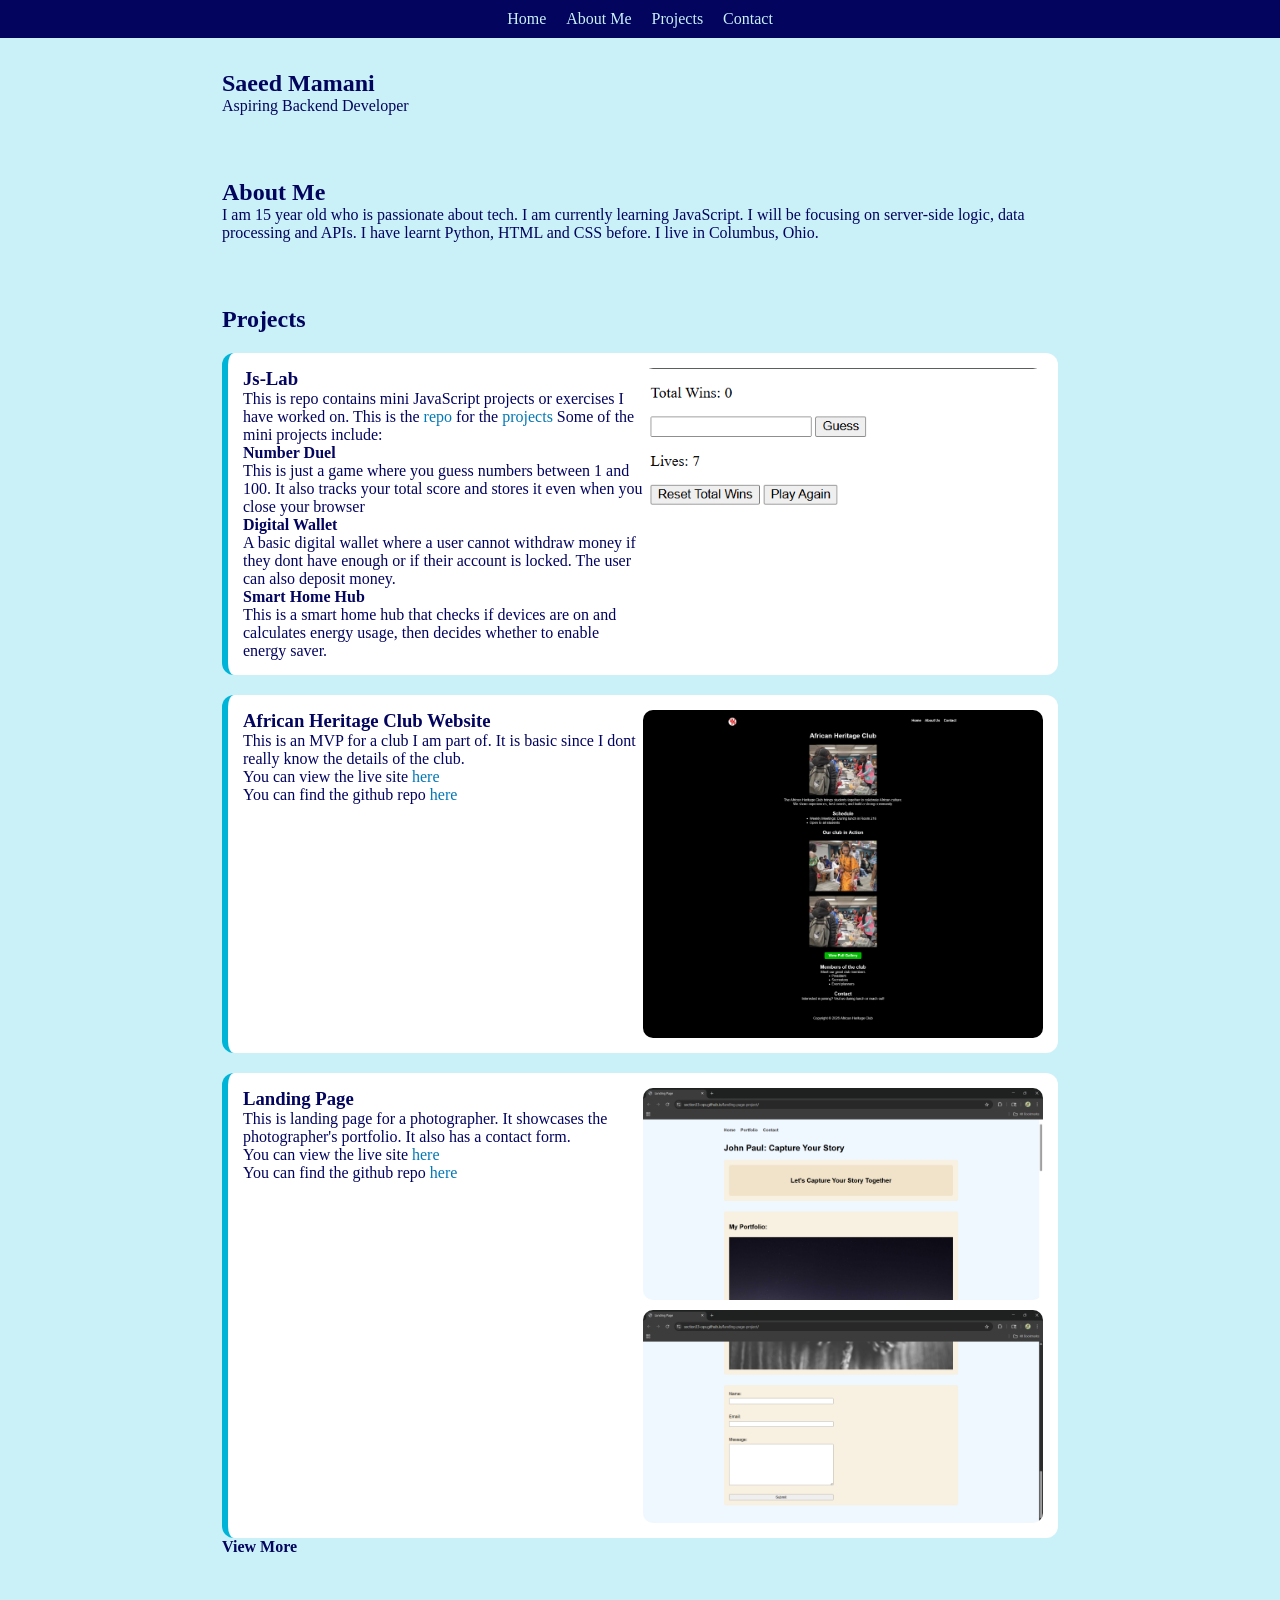
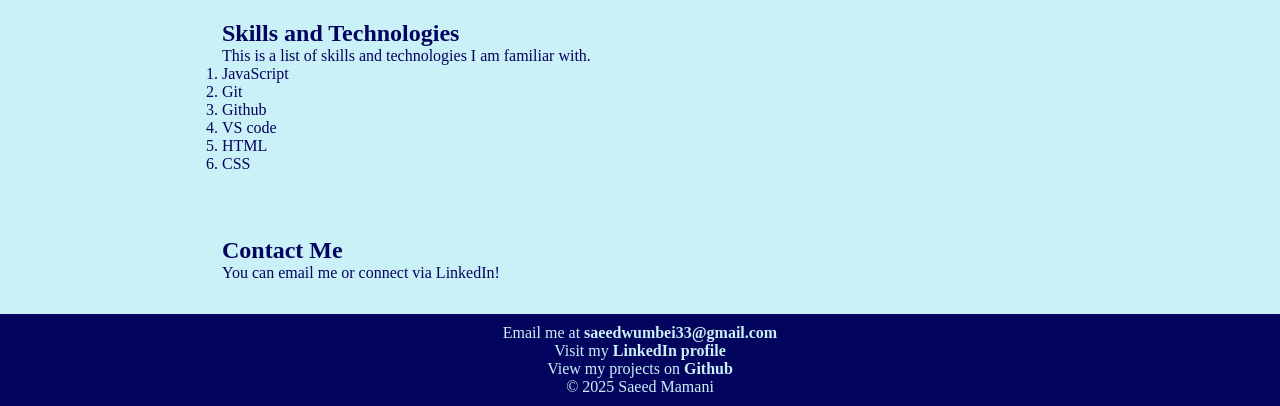
<file: index.html>
<!doctype html>
<html lang="en">
  <head>
    <meta charset="UTF-8" />
    <meta name="viewport" content="width=device-width, initial-scale=1.0" />
    <title>My Portfolio</title>
    <link rel="stylesheet" href="style.css" />
    <script
      defer
      src="https://cloud.umami.is/script.js"
      data-website-id="8faf1765-7739-431b-9f03-7ab2fbd4ca9e"
    ></script>
  </head>
  <body>
    <header>
      <nav>
        <a href="#home">Home</a>
        <a href="#about">About Me</a>
        <a href="#projects">Projects</a>
        <a href="#contact">Contact</a>
      </nav>
    </header>

    <main>
      <section id="home">
        <h1>Saeed Mamani</h1>
        <p>Aspiring Backend Developer</p>
      </section>

      <section id="about">
        <h2>About Me</h2>
        <p>
          I am 15 year old who is passionate about tech. I am currently learning
          JavaScript. I will be focusing on server-side logic, data processing
          and APIs. I have learnt Python, HTML and CSS before. I live in
          Columbus, Ohio.
        </p>
      </section>
      <section id="projects">
        <h2>Projects</h2>

        <div class="project">
          <div>
            <h3>Js-Lab</h3>
            <p>
              This is repo contains mini JavaScript projects or exercises I have
              worked on. This is the <a href="">repo</a> for the
              <a href="">projects</a> Some of the mini projects include:
            </p>

            <h4>Number Duel</h4>
            <p>
              This is just a game where you guess numbers between 1 and 100. It
              also tracks your total score and stores it even when you close
              your browser
            </p>

            <h4>Digital Wallet</h4>
            <p>
              A basic digital wallet where a user cannot withdraw money if they
              dont have enough or if their account is locked. The user can also
              deposit money.
            </p>

            <h4>Smart Home Hub</h4>
            <p>
              This is a smart home hub that checks if devices are on and
              calculates energy usage, then decides whether to enable energy
              saver.
            </p>
          </div>

          <div>
            <img
              src="assets/images/number-duel-screenshot.png"
              alt=""
              class="screenshot"
            />
          </div>
        </div>

        <div class="project">
          <div>
            <h3>African Heritage Club Website</h3>
            <p>
              This is an MVP for a club I am part of. It is basic since I dont
              really know the details of the club.
            </p>
            <p>
              You can view the live site
              <a
                href="https://section33-ops.github.io/african-heritage-club"
                target="_blank"
                >here</a
              >
            </p>
            <p>
              You can find the github repo
              <a
                href="https://github.com/Section33-ops/african-heritage-club"
                target="_blank"
                >here</a
              >
            </p>
          </div>

          <div class="screenshot_container">
            <img
              class="screenshot"
              src="assets/images/african-heritage-club-website-home.png"
              alt="Image of home page of the website"
            />
            <!-- <img
              class="screenshot"
              src="assets/images/african-heritage-club-website-gallery.png"
              alt="Image of gallery page of the website"
            /> -->
          </div>
        </div>

        <div class="landing_page_project project">
          <div>
            <h3>Landing Page</h3>
            <p>
              This is landing page for a photographer. It showcases the
              photographer's portfolio. It also has a contact form.
            </p>
            <p>
              You can view the live site
              <a
                href="https://section33-ops.github.io/landing-page-project/"
                target="_blank"
                >here</a
              >
            </p>
            <p>
              You can find the github repo
              <a
                href="https://github.com/Section33-ops/landing-page-project"
                target="_blank"
                >here</a
              >
            </p>
          </div>

          <div class="screenshot_container">
            <img
              class="screenshot"
              src="assets/images/landing-page-screenshot1.png"
              alt="screenshot of the landing page"
            />
            <img
              class="screenshot"
              src="assets/images/landing-page-screenshot2.png"
              alt="screenshot of the landing page"
            />
          </div>
        </div>

        <a class="view-more" href="projects.html">View More</a>
      </section>

      <section id="skills">
        <h2>Skills and Technologies</h2>
        <p>This is a list of skills and technologies I am familiar with.</p>
        <ol>
          <li>JavaScript</li>
          <li>Git</li>
          <li>Github</li>
          <li>VS code</li>
          <li>HTML</li>
          <li>CSS</li>
        </ol>
      </section>

      <section id="contact">
        <h2>Contact Me</h2>
        <p>You can email me or connect via LinkedIn!</p>
      </section>
    </main>

    <footer>
      <p>
        Email me at
        <a href="mailto:saeedwumbei33@gmail.com">saeedwumbei33@gmail.com</a>
      </p>
      <p>
        Visit my
        <a href="www.linkedin.com/in/saeed-mamani-6a309538a" target="_blank"
          >LinkedIn profile</a
        >
      </p>
      <p>
        View my projects on
        <a href="https://github.com/Section33-ops" target="_blank">Github</a>
      </p>
      <p>&copy; 2025 Saeed Mamani</p>
    </footer>
  </body>
</html>
</file>
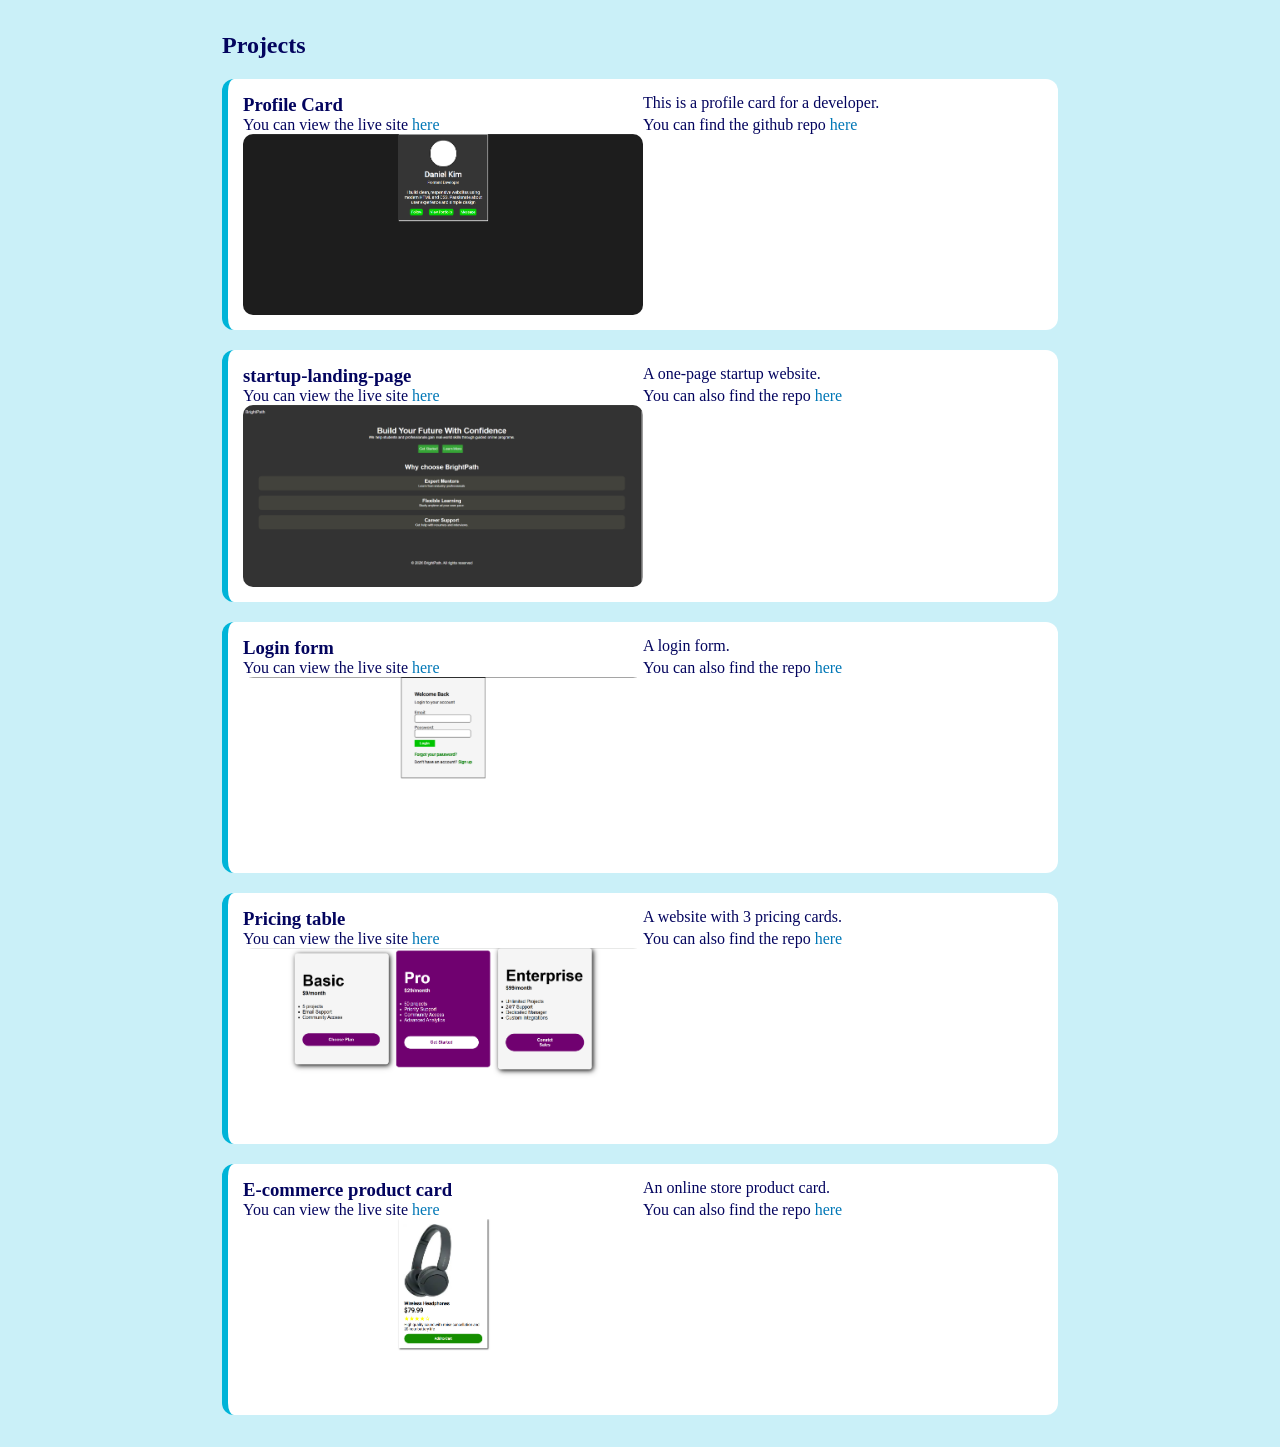
<file: projects.html>
<!doctype html>
<html lang="en">
  <head>
    <meta charset="UTF-8" />
    <meta name="viewport" content="width=device-width, initial-scale=1.0" />
    <title>Projects</title>
    <link rel="stylesheet" href="style.css" />
    <script
      defer
      src="https://cloud.umami.is/script.js"
      data-website-id="8faf1765-7739-431b-9f03-7ab2fbd4ca9e"
    ></script>
  </head>
  <body>
    <section id="projects">
      <h2>Projects</h2>

      <div class="profile-card-project project">
        <h3>Profile Card</h3>
        <p>This is a profile card for a developer.</p>
        <p>
          You can view the live site
          <a
            href="https://section33-ops.github.io/profile-card/"
            target="_blank"
            >here</a
          >
        </p>
        <p>
          You can find the github repo
          <a
            href="https://github.com/Section33-ops/profile-card"
            target="_blank"
            >here</a
          >
        </p>
        <div class="screenshot_container">
          <img
            class="screenshot"
            src="assets/images/profile-card-screenshot.png"
            alt="screenshot of the profile card page"
          />
        </div>
      </div>

      <div class="startup-landing-page-project project">
        <h3>startup-landing-page</h3>
        <p>A one-page startup website.</p>
        <p>
          You can view the live site
          <a
            href="https://section33-ops.github.io/startup-landing-page/"
            target="_blank"
            >here</a
          >
        </p>
        <p>
          You can also find the repo
          <a
            href="https://github.com/Section33-ops/startup-landing-page"
            target="_blank"
            >here</a
          >
        </p>
        <div class="screenshot_container">
          <img
            class="screenshot"
            src="assets/images/startup-landing-page-screenshot.png"
            alt="screenshot of the startup landing page"
          />
        </div>
      </div>

      <div class="login-form-project project">
        <h3>Login form</h3>
        <p>A login form.</p>
        <p>
          You can view the live site
          <a href="https://section33-ops.github.io/login-form/" target="_blank"
            >here</a
          >
        </p>
        <p>
          You can also find the repo
          <a href="https://github.com/Section33-ops/login-form" target="_blank"
            >here</a
          >
        </p>
        <div class="screenshot_container">
          <img
            class="screenshot"
            src="assets/images/login-form-screenshot.png"
            alt="screenshot of the login form page"
          />
        </div>
      </div>

      <div class="pricing-table-project project">
        <h3>Pricing table</h3>
        <p>A website with 3 pricing cards.</p>
        <p>
          You can view the live site
          <a
            href="https://section33-ops.github.io/pricing-table/"
            target="_blank"
            >here</a
          >
        </p>
        <p>
          You can also find the repo
          <a
            href="https://github.com/Section33-ops/pricing-table"
            target="_blank"
            >here</a
          >
        </p>
        <div class="screenshot_container">
          <img
            class="screenshot"
            src="assets/images/pricing-table-screenshot.png"
            alt="screenshot of the pricing table page"
          />
        </div>
      </div>

      <div class="e-commerce-product-card-project project">
        <h3>E-commerce product card</h3>
        <p>An online store product card.</p>
        <p>
          You can view the live site
          <a
            href="https://section33-ops.github.io/e-commerce-product-card/"
            target="_blank"
            >here</a
          >
        </p>
        <p>
          You can also find the repo
          <a
            href="https://github.com/Section33-ops/e-commerce-product-card"
            target="_blank"
            >here</a
          >
        </p>
        <div class="screenshot_container">
          <img
            class="screenshot"
            src="assets/images/e-commerce-product-card-screenshot.png"
            alt="screenshot of the e-commerce product card page"
          />
        </div>
      </div>
    </section>
  </body>
</html>
</file>
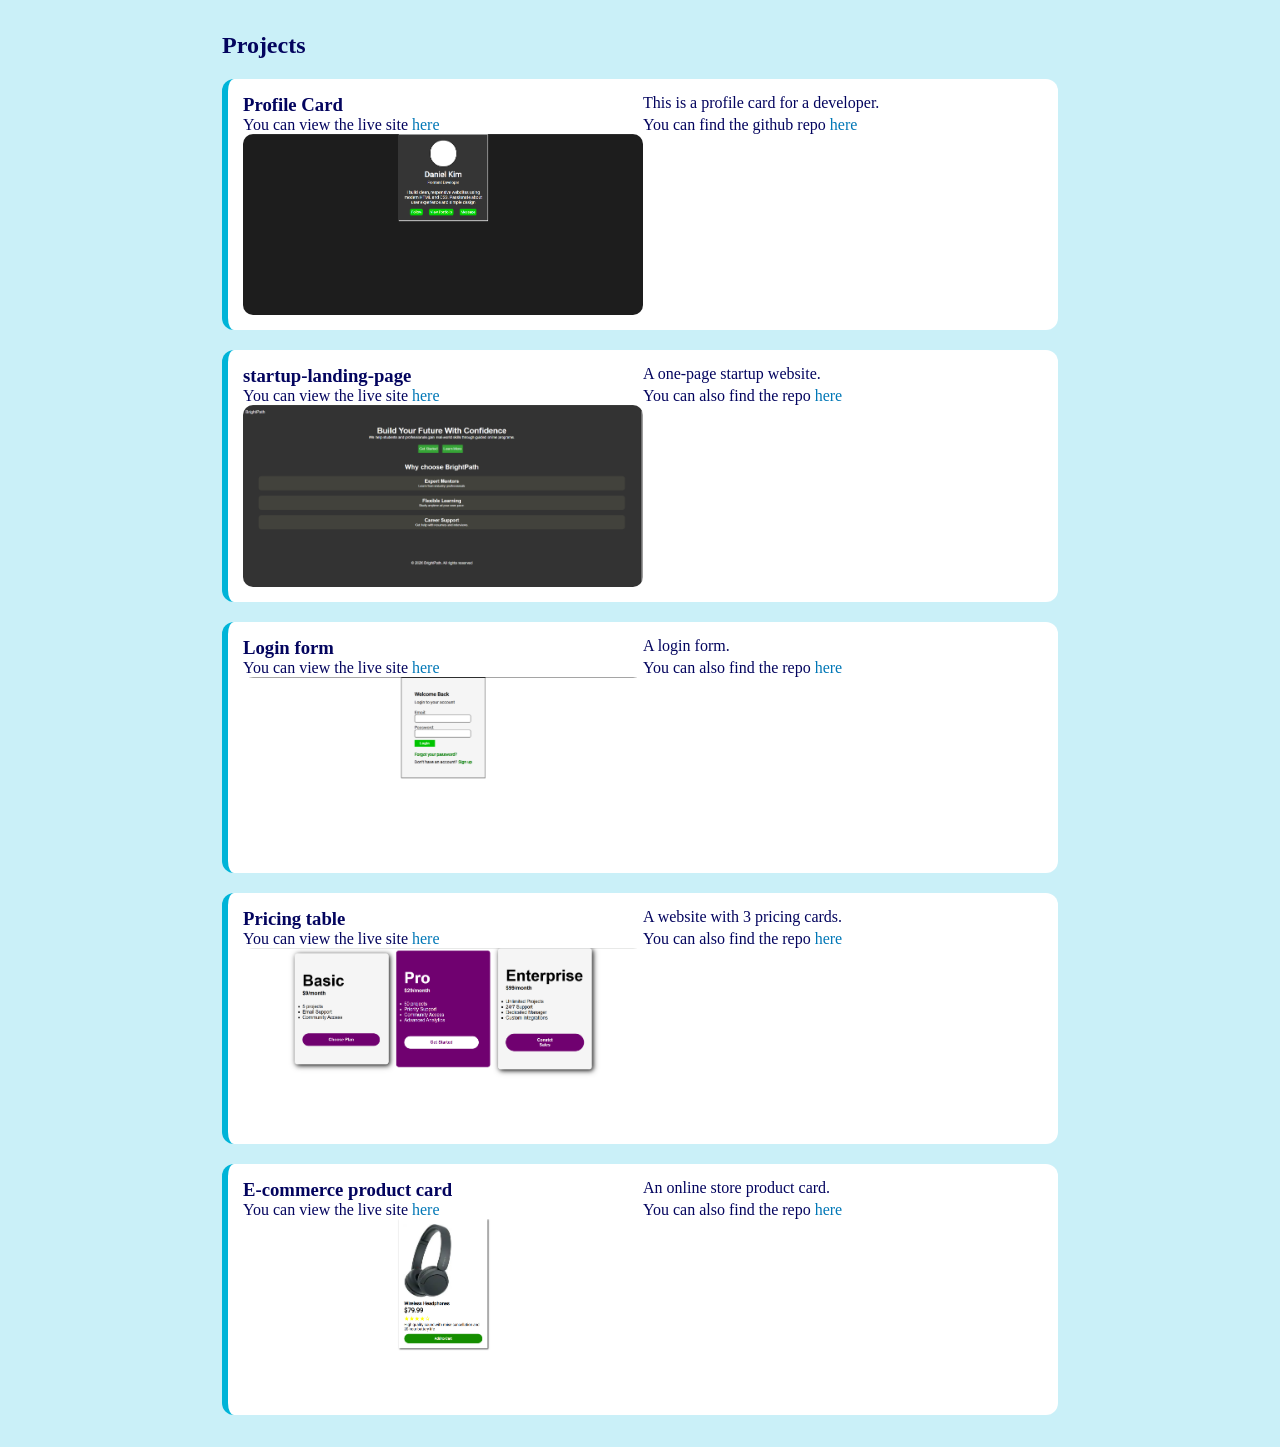
<file: projects/projects.html>
<!doctype html>
<html lang="en">
  <head>
    <meta charset="UTF-8" />
    <meta name="viewport" content="width=device-width, initial-scale=1.0" />
    <title>Projects</title>
    <link rel="stylesheet" href="/style.css" />
  </head>
  <body>
    <section id="projects">
      <h2>Projects</h2>

      <div class="profile-card-project project">
        <h3>Profile Card</h3>
        <p>This is a profile card for a developer.</p>
        <p>
          You can view the live site
          <a
            href="https://section33-ops.github.io/profile-card/"
            target="_blank"
            >here</a
          >
        </p>
        <p>
          You can find the github repo
          <a
            href="https://github.com/Section33-ops/profile-card"
            target="_blank"
            >here</a
          >
        </p>
        <div class="screenshot_container">
          <img
            class="screenshot"
            src="/assets/images/profile-card-screenshot.png"
            alt="screenshot of the profile card page"
          />
        </div>
      </div>

      <div class="startup-landing-page-project project">
        <h3>startup-landing-page</h3>
        <p>A one-page startup website.</p>
        <p>
          You can view the live site
          <a
            href="https://section33-ops.github.io/startup-landing-page/"
            target="_blank"
            >here</a
          >
        </p>
        <p>
          You can also find the repo
          <a
            href="https://github.com/Section33-ops/startup-landing-page"
            target="_blank"
            >here</a
          >
        </p>
        <div class="screenshot_container">
          <img
            class="screenshot"
            src="/assets/images/startup-landing-page-screenshot.png"
            alt="screenshot of the startup landing page"
          />
        </div>
      </div>

      <div class="login-form-project project">
        <h3>Login form</h3>
        <p>A login form.</p>
        <p>
          You can view the live site
          <a href="https://section33-ops.github.io/login-form/" target="_blank"
            >here</a
          >
        </p>
        <p>
          You can also find the repo
          <a href="https://github.com/Section33-ops/login-form" target="_blank"
            >here</a
          >
        </p>
        <div class="screenshot_container">
          <img
            class="screenshot"
            src="/assets/images/login-form-screenshot.png"
            alt="screenshot of the login form page"
          />
        </div>
      </div>

      <div class="pricing-table-project project">
        <h3>Pricing table</h3>
        <p>A website with 3 pricing cards.</p>
        <p>
          You can view the live site
          <a
            href="https://section33-ops.github.io/pricing-table/"
            target="_blank"
            >here</a
          >
        </p>
        <p>
          You can also find the repo
          <a
            href="https://github.com/Section33-ops/pricing-table"
            target="_blank"
            >here</a
          >
        </p>
        <div class="screenshot_container">
          <img
            class="screenshot"
            src="/assets/images/pricing-table-screenshot.png"
            alt="screenshot of the pricing table page"
          />
        </div>
      </div>

      <div class="e-commerce-product-card-project project">
        <h3>E-commerce product card</h3>
        <p>An online store product card.</p>
        <p>
          You can view the live site
          <a
            href="https://section33-ops.github.io/e-commerce-product-card/"
            target="_blank"
            >here</a
          >
        </p>
        <p>
          You can also find the repo
          <a
            href="https://github.com/Section33-ops/e-commerce-product-card"
            target="_blank"
            >here</a
          >
        </p>
        <div class="screenshot_container">
          <img
            class="screenshot"
            src="/assets/images/e-commerce-product-card-screenshot.png"
            alt="screenshot of the e-commerce product card page"
          />
        </div>
      </div>
    </section>
  </body>
</html>
</file>
<file: style.css>
/* --deep-twilight: #03045eff;
--bright-teal-blue: #0077b6ff;
--turquoise-surf: #00b4d8ff;
--frosted-blue: #90e0efff;
--light-cyan: #caf0f8ff; */

* {
  margin: 0;
  padding: 0;
  box-sizing: border-box;
}

body,
.view-more {
  background-color: #caf0f8ff;
  color: #03045eff;
}

header {
  background-color: #03045eff;
  padding: 10px;
}

nav {
  display: flex;
  justify-content: center;
  gap: 20px;
}

a {
  color: #caf0f8ff;
  text-decoration: none;
}
.project a {
  color: #0077b6ff;
}

a:hover {
  color: #00b4d8ff;
}

section {
  padding: 2rem;
  max-width: 900px;
  margin: auto;
}

footer {
  background-color: #03045eff;
  color: #caf0f8ff;
  text-align: center;
  padding: 10px;
}

footer a {
  color: #caf0f8ff;
  text-decoration: none;
  font-weight: bold;
}

.project {
  background-color: white;
  padding: 15px;
  border-left: 6px solid #00b4d8ff;
  border-radius: 12px;
  margin-top: 20px;
  display: grid;
  grid-template-columns: 1fr 1fr;
}

.screenshot_container {
  display: grid;
  grid-template-columns: repeat(auto-fit, minmax(250px, 1fr));
  gap: 10px;
}

.screenshot {
  width: 100%;
  max-width: 450px;
  border-radius: 10px;
}

.view-more {
  font-weight: bold;
}

@media screen and (max-width: 768px) {
  .project {
    grid-template-columns: 1fr;
    gap: 10px;
  }
}
</file>
